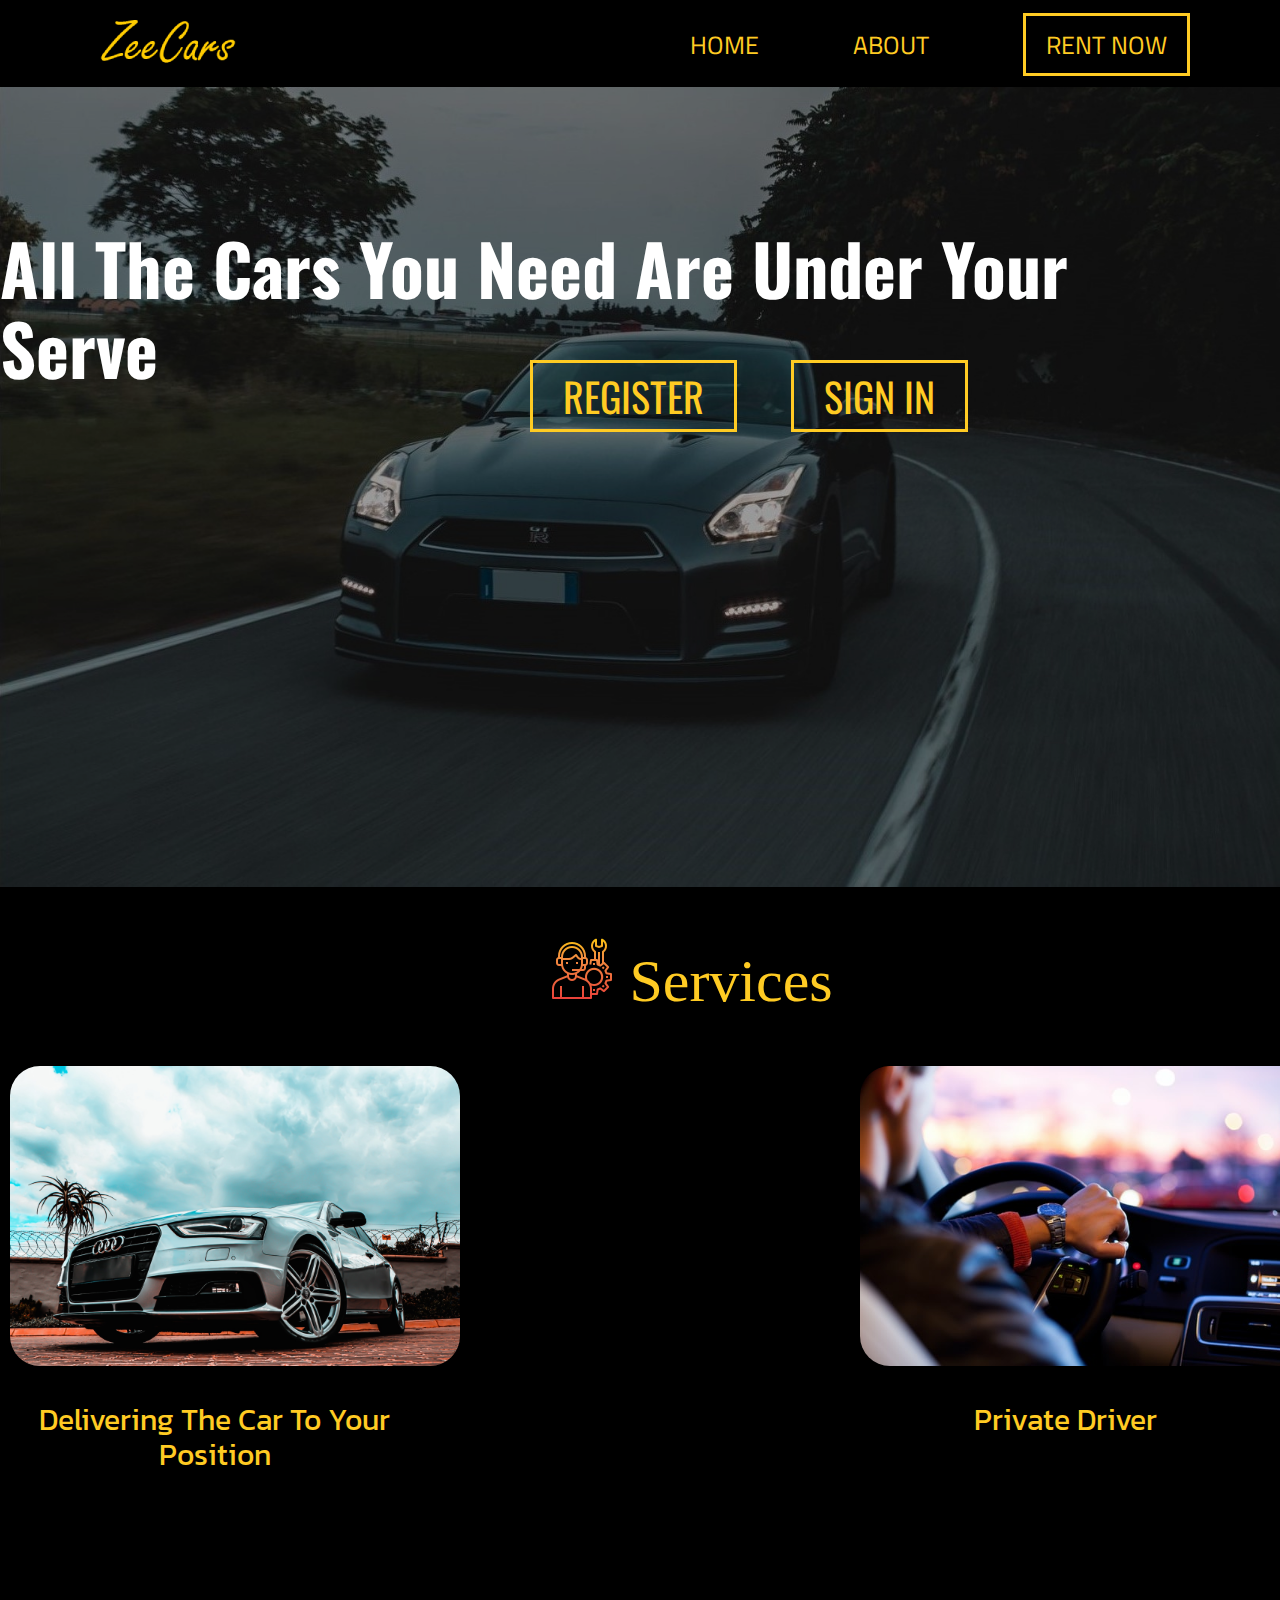
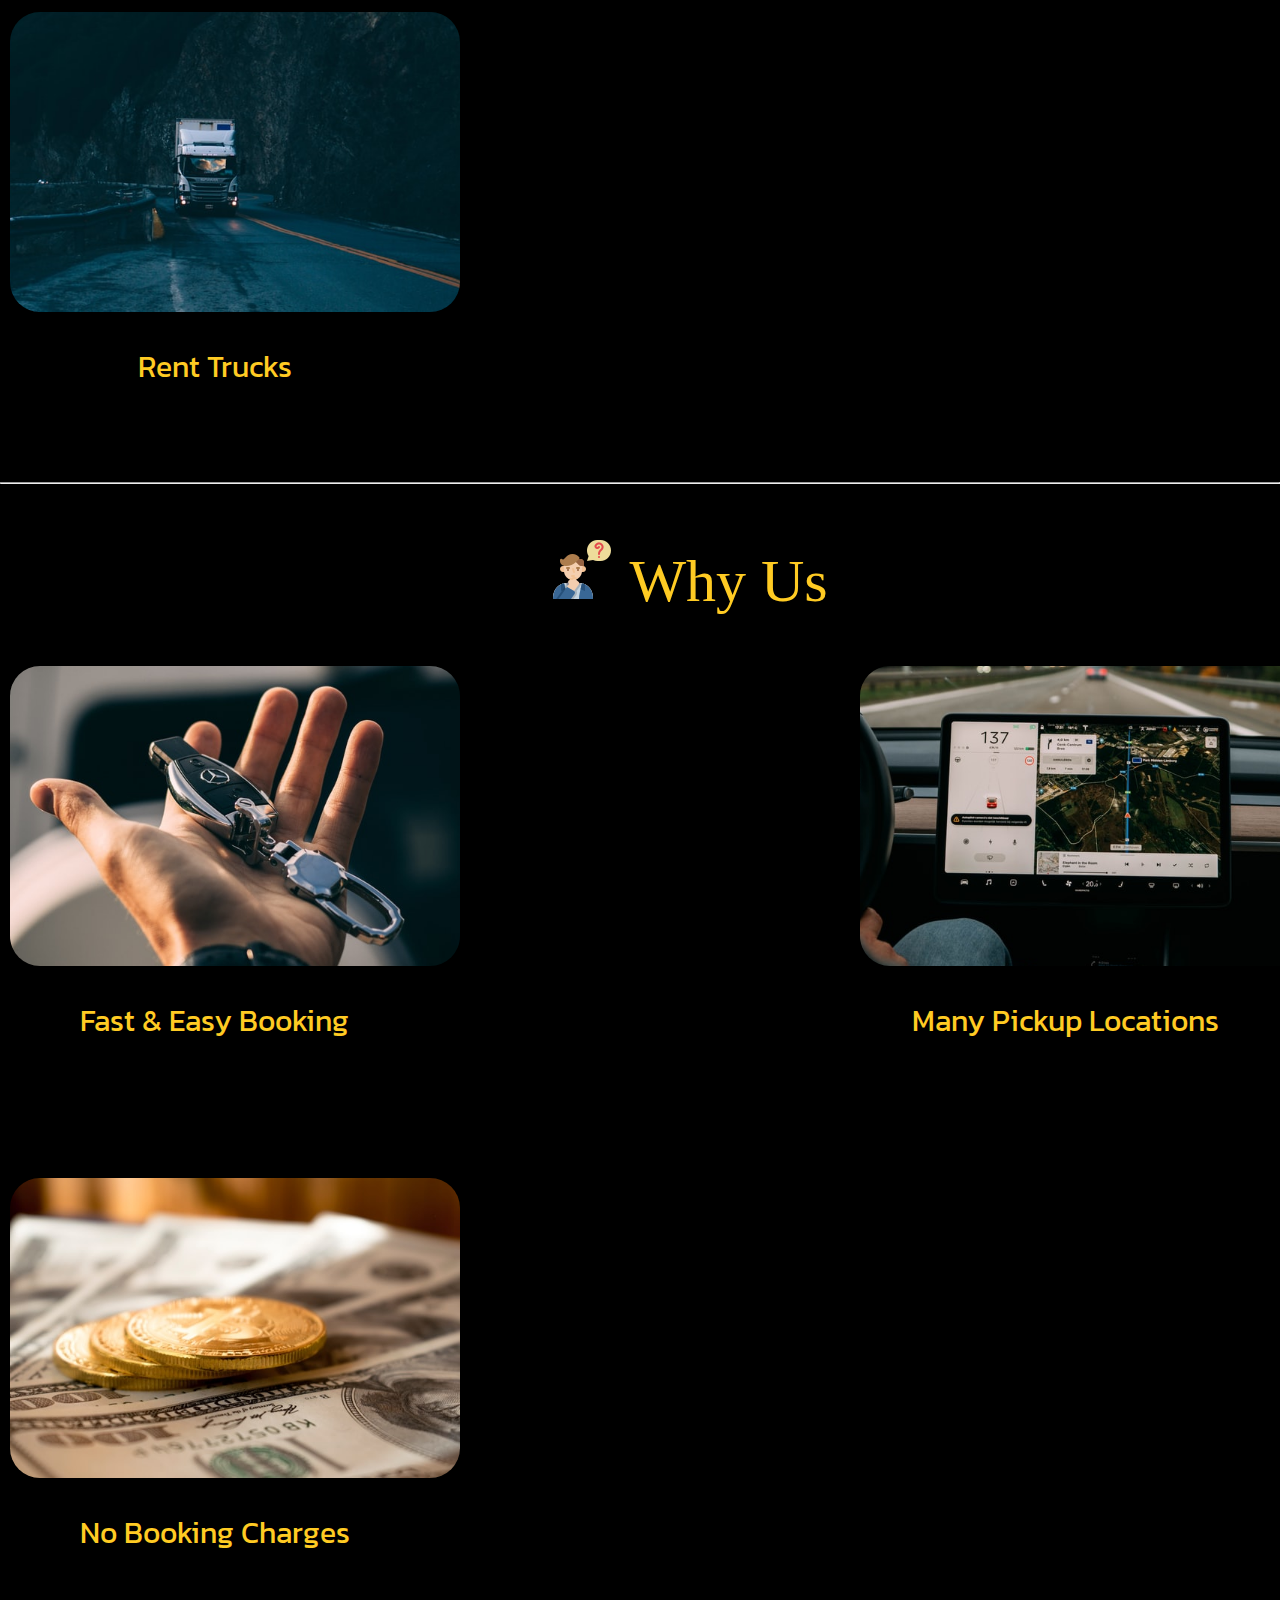
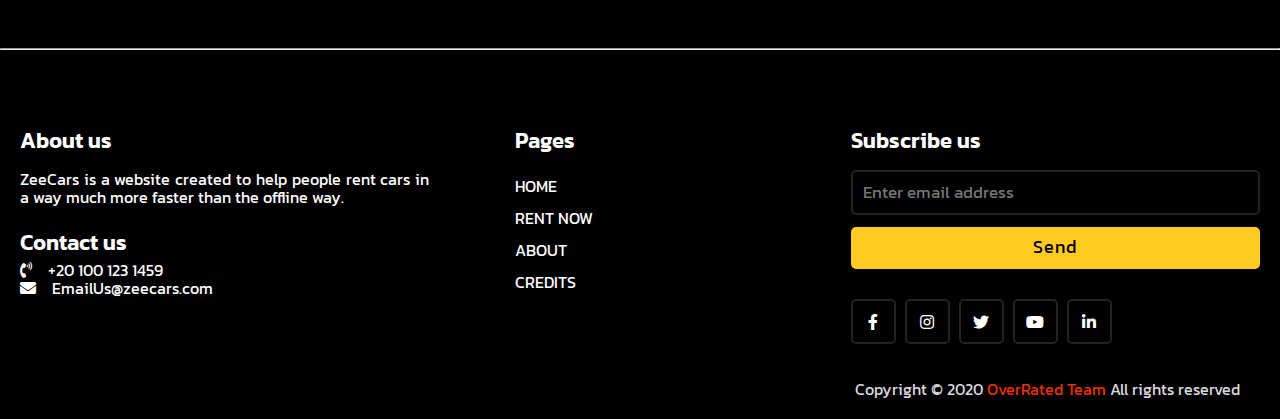
<file: index.html>
<!DOCTYPE html>
<html lang="en">

<head>
    <meta charset="UTF-8">
    <meta http-equiv="X-UA-Compatible" content="IE=edge">
    <meta name="viewport" content="width=device-width, initial-scale=1.0">
    <title>ZeeCars</title>
    <!-- CSS File -->
    <link rel="stylesheet" href="css/indexCSS.css">
    <!-- Normalize file  -->
    <link rel="stylesheet" href="css/normalize.css">
    <!-- fontAwesome library -->
    <link rel="stylesheet" href="css/all.min.css">
    <!-- GOOGLE FONTS -->
    <link rel="preconnect" href="https://fonts.googleapis.com">
    <link rel="preconnect" href="https://fonts.gstatic.com" crossorigin>
    <link href="https://fonts.googleapis.com/css2?family=Cairo:wght@300&display=swap" rel="stylesheet">
    <link href="https://fonts.googleapis.com/css2?family=Merienda:wght@700&display=swap" rel="stylesheet">
    <link href="https://fonts.googleapis.com/css2?family=Merienda:wght@700&family=Oswald:wght@500&display=swap" rel="stylesheet">
    <link href="https://fonts.googleapis.com/css2?family=Kanit:wght@300&display=swap" rel="stylesheet">
    <link href="https://fonts.googleapis.com/css2?family=Poppins:wght@200;300;400;500;600;700&display=swap" rel="stylesheet">
</head>

<body>
  <!-- Start of header -->
    <div class="header">
        <a href="index.html"><img src="images/logo.png" alt="Zee Cars"></a>
        <ul class="nav">
            <li><a href="index.html">HOME</a></li>
            <li><a href="about.html">ABOUT</a></li>
            <li><a href="rent.html" id="rent-now">RENT NOW</a></li>
        </ul>
    </div>
    <!-- End of Header -->
    <!-- start of body -->
    <div class="first-section">
        <img src="images/cropped.jpg" alt="">
        <h1 class="heading-text" id="Main-text">All The Cars You Need Are Under Your Serve</h1>
        <div class="sign-in-buttons">
          <input type="button" value="REGISTER" id="sign-in" onclick="window.location.href='register.html';">
          <input type="button" value="SIGN IN" id="sign-in" onclick="window.location.href='signin.html'">
        </div>
    </div>
    <div class="Services">
        <img src="images/services.png" alt="services image">
        <p>Services</p>
    </div>
    <div class="flex">
        <div>
          <img src="images/service1.png" alt="service1">
          <p>Delivering The Car To Your Position</p>
        </div>
        <div>
          <img src="images/service2.png" alt="service2">
          <p>Private Driver</p>
        </div>
        <div>
          <img src="images/service3.png" alt="service1">
          <p>Rent Trucks</p>
        </div>
    </div>
    <hr>
    <div class="Why-Us">
        <img src="images/why-us.png" alt="why us image">
        <p>Why Us</p>
    </div>
    <div class="flex">
      <div>
        <img src="images/why-us1.png" alt="service1">
        <p>Fast & Easy Booking</p>
      </div>
      <div>
        <img src="images/why-us2.png" alt="service2">
        <p>Many Pickup Locations</p>
      </div>
      <div>
        <img src="images/why-us3.png" alt="service1">
        <p>No Booking Charges</p>
      </div>

    </div>
    <hr>
    <footer>
         <div class="content">
           <div class="left box">
             <div class="upper">
               <div class="topic">About us</div>
               <p>ZeeCars is a website created to help people rent cars in a way much more faster than the offline way.</p>
             </div>
             <div class="lower">
               <div class="topic">Contact us</div>
               <div class="phone">
                 <a href="#"><i class="fas fa-phone-volume"></i>+20 100 123 1459</a>
               </div>
               <div class="email">
                 <a href="#"><i class="fas fa-envelope"></i>EmailUs@zeecars.com</a>
               </div>
             </div>
           </div>
           <div class="middle box">
             <div class="topic">Pages</div>
             <div><a href="index.html">HOME</a></div>
             <div><a href="rent.html">RENT NOW</a></div>
             <div><a href="about.html">ABOUT</a></div>
             <div><a href="credits.html">CREDITS</a></div>
           </div>
           <div class="right box">
             <div class="topic">Subscribe us</div>
             <form action="#">
               <input type="text" placeholder="Enter email address">
               <input type="submit" name="" value="Send">
               <div class="media-icons">
                 <a href="#"><i class="fab fa-facebook-f"></i></a>
                 <a href="#"><i class="fab fa-instagram"></i></a>
                 <a href="#"><i class="fab fa-twitter"></i></a>
                 <a href="#"><i class="fab fa-youtube"></i></a>
                 <a href="#"><i class="fab fa-linkedin-in"></i></a>
               </div>
             </form>
           </div>
         </div>
         <div class="bottom">
           <p>Copyright © 2020 <a href="#">OverRated Team</a> All rights reserved</p>
         </div>
    </footer>
    <script src="js/index.js"></script>
</body>

</html>
</file>
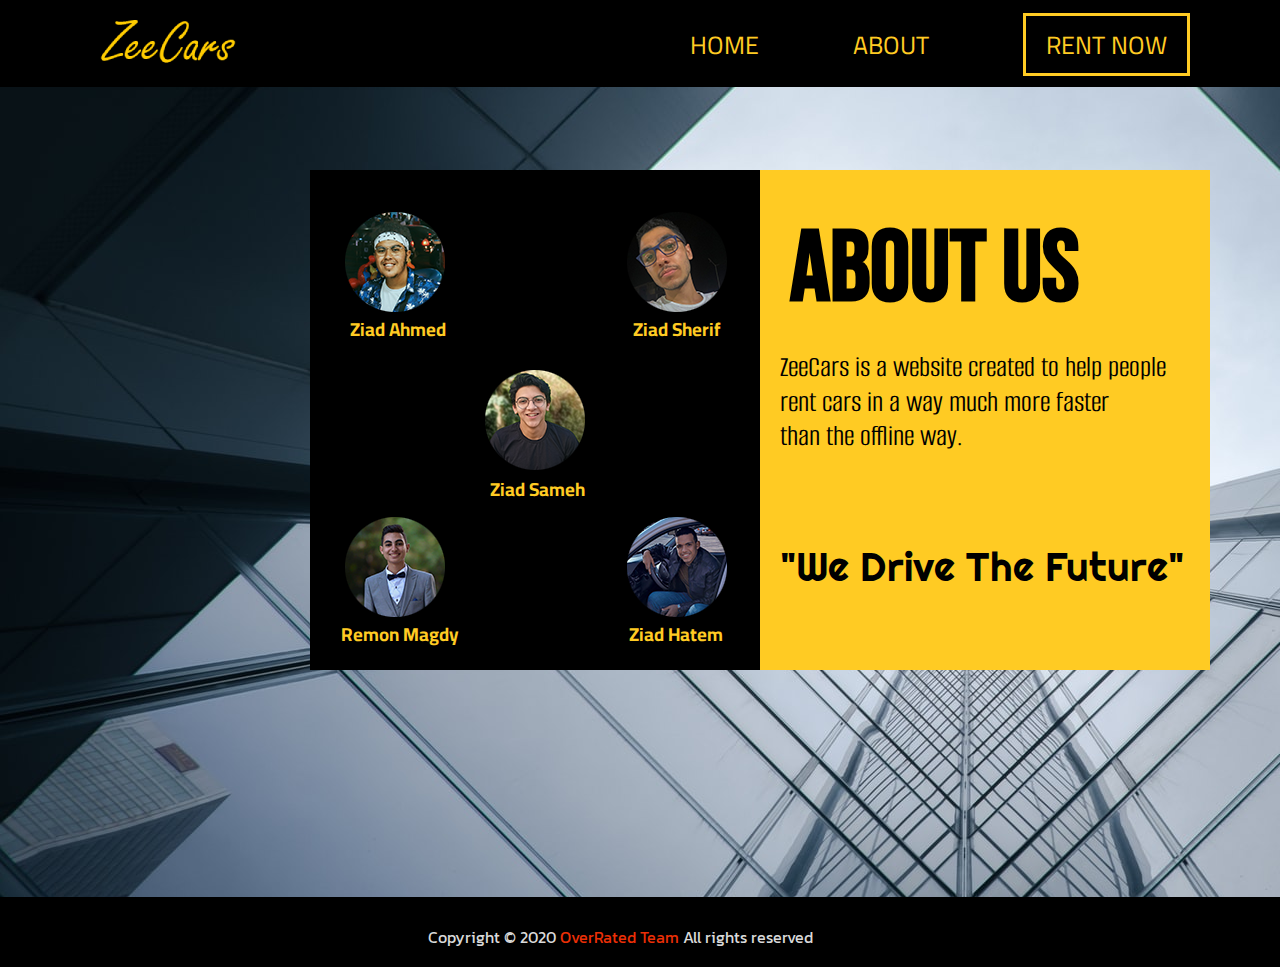
<file: about.html>
<!DOCTYPE html>
<html lang="en">

<head>
    <meta charset="UTF-8">
    <meta http-equiv="X-UA-Compatible" content="IE=edge">
    <meta name="viewport" content="width=device-width, initial-scale=1.0">
    <title>ZeeCars</title>
    <!-- CSS File -->
    <link rel="stylesheet" href="css/about.css">
    <!-- Normalize file  -->
    <link rel="stylesheet" href="css/normalize.css">
    <!-- fontAwesome library -->
    <link rel="stylesheet" href="css/all.min.css">
    <!-- GOOGLE FONTS -->
    <link rel="preconnect" href="https://fonts.googleapis.com">
    <link rel="preconnect" href="https://fonts.gstatic.com" crossorigin>
    <link href="https://fonts.googleapis.com/css2?family=Cairo:wght@300&display=swap" rel="stylesheet">
    <link href="https://fonts.googleapis.com/css2?family=Merienda:wght@700&display=swap" rel="stylesheet">
    <link href="https://fonts.googleapis.com/css2?family=Merienda:wght@700&family=Oswald:wght@500&display=swap" rel="stylesheet">
    <link href="https://fonts.googleapis.com/css2?family=Kanit:wght@300&display=swap" rel="stylesheet">
    <link href="https://fonts.googleapis.com/css2?family=Poppins:wght@200;300;400;500;600;700&display=swap" rel="stylesheet">
    <link href="https://fonts.googleapis.com/css2?family=Bebas+Neue&display=swap" rel="stylesheet">
    <link href="https://fonts.googleapis.com/css2?family=Alumni+Sans:ital,wght@1,500&display=swap" rel="stylesheet">
    <link href="https://fonts.googleapis.com/css2?family=Righteous&display=swap" rel="stylesheet">
</head>
<body>
  <!-- Start of header -->
    <div class="header">
        <a href="index.html"><img src="images/logo.png" alt="Zee Cars"></a>
        <ul class="nav">
            <li><a href="index.html">HOME</a></li>
            <li><a href="about.html">ABOUT</a></li>
            <li><a href="rent.html" id="rent-now">RENT NOW</a></li>
        </ul>
    </div>
    <div class="main-section">
      <img src="images/aboutbg.png" alt="bg" id="about-bg">
      <div class="body">
        <div class="left">
          <h3 id="Ziad-Ahmed">Ziad Ahmed</h3>
          <h3 id="Ziad-Sherif">Ziad Sherif</h3>
          <h3 id="Ziad-Sameh">Ziad Sameh</h3>
          <h3 id="Remon-Magdy">Remon Magdy</h3>
          <h3 id="Ziad-Hatem">Ziad Hatem</h3>
        </div>
        <div class="rst">
          <h2>About Us</h2>
          <p id="description">ZeeCars is a website created to help people
rent cars in a way much more faster
than the offline way.</p>
          <p id="quote">"We Drive The Future"</p>
        </div>
      </div>
    </div>
    <!-- End of Header -->
    <footer>
         <div class="bottom">
           <p>Copyright © 2020 <a href="#">OverRated Team</a> All rights reserved</p>
         </div>
    </footer>
  </body>

  </html>
</file>
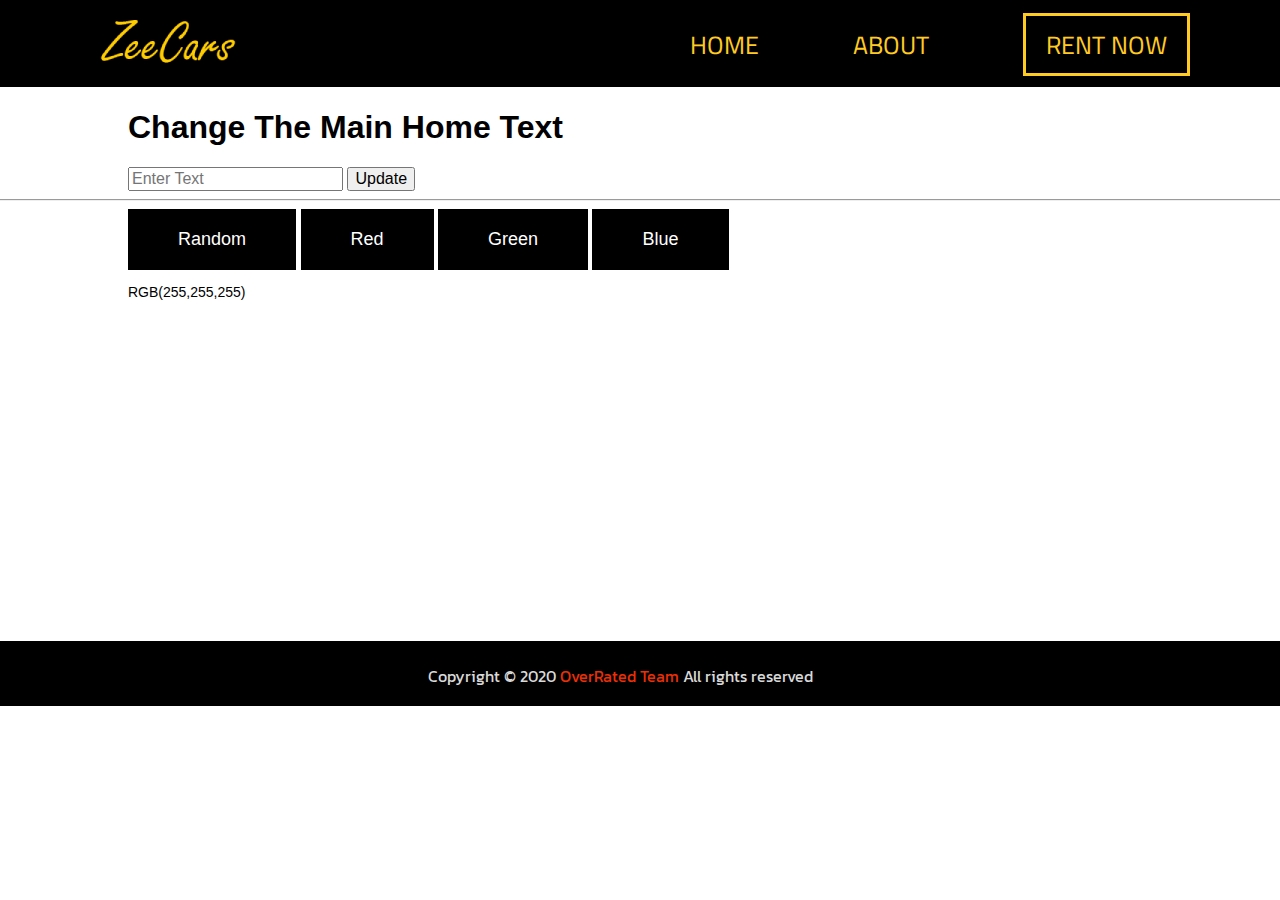
<file: admin.html>
<!DOCTYPE html>
<html lang="en">
<head>
    <meta charset="UTF-8">
    <meta http-equiv="X-UA-Compatible" content="IE=edge">
    <meta name="viewport" content="width=device-width, initial-scale=1.0">
    <title>Admin</title>
    <!-- CSS File -->
    <link rel="stylesheet" href="css/admin.css">
    <!-- Normalize file  -->
    <link rel="stylesheet" href="css/normalize.css">
    <!-- fontAwesome library -->
    <link rel="stylesheet" href="css/all.min.css">
    <!-- GOOGLE FONTS -->
    <link rel="preconnect" href="https://fonts.googleapis.com">
    <link rel="preconnect" href="https://fonts.gstatic.com" crossorigin>
    <link href="https://fonts.googleapis.com/css2?family=Cairo:wght@300&display=swap" rel="stylesheet">
    <link href="https://fonts.googleapis.com/css2?family=Merienda:wght@700&display=swap" rel="stylesheet">
    <link href="https://fonts.googleapis.com/css2?family=Merienda:wght@700&family=Oswald:wght@500&display=swap" rel="stylesheet">
    <link href="https://fonts.googleapis.com/css2?family=Kanit:wght@300&display=swap" rel="stylesheet">
    <link href="https://fonts.googleapis.com/css2?family=Poppins:wght@200;300;400;500;600;700&display=swap" rel="stylesheet">
</head>
<body>
    <!-- header  -->
    <div class="header">
        <a href="index.html"><img src="images/logo.png" alt="Zee Cars"></a>
        <ul class="nav">
            <li><a href="index.html">HOME</a></li>
            <li><a href="about.html">ABOUT</a></li>
            <li><a href="rent.html" id="rent-now">RENT NOW</a></li>
        </ul>
    </div>
    <!-- End of Header -->

<!-- body -->
    <div class="mainbody">
        <div>
            <h1>Change The Main Home Text</h1>
            <input  id="headlineinput" type="text" name="headlineinput" placeholder="Enter Text">
            <button id="update-button">Update</button>
        </div>
        <hr id="line">
        <div class="changing">
            <button id="change" class="change-btn"> Random </button>
            <button id="change2" class="change-btn"> Red </button>
            <button id="change3" class="change-btn"> Green </button>
            <button id="change4" class="change-btn"> Blue </button>
            </div>
            <p id="color" class="color-text">RGB(255,255,255) </p>
    </div>
  


<!-- footer -->
<footer>
    <div class="bottom">
      <p>Copyright © 2020 <a href="#">OverRated Team</a> All rights reserved</p>
    </div>
</footer>
<!--  end of footer-->
<script src="js/admin.js"></script>
</body>
</html>
</file>
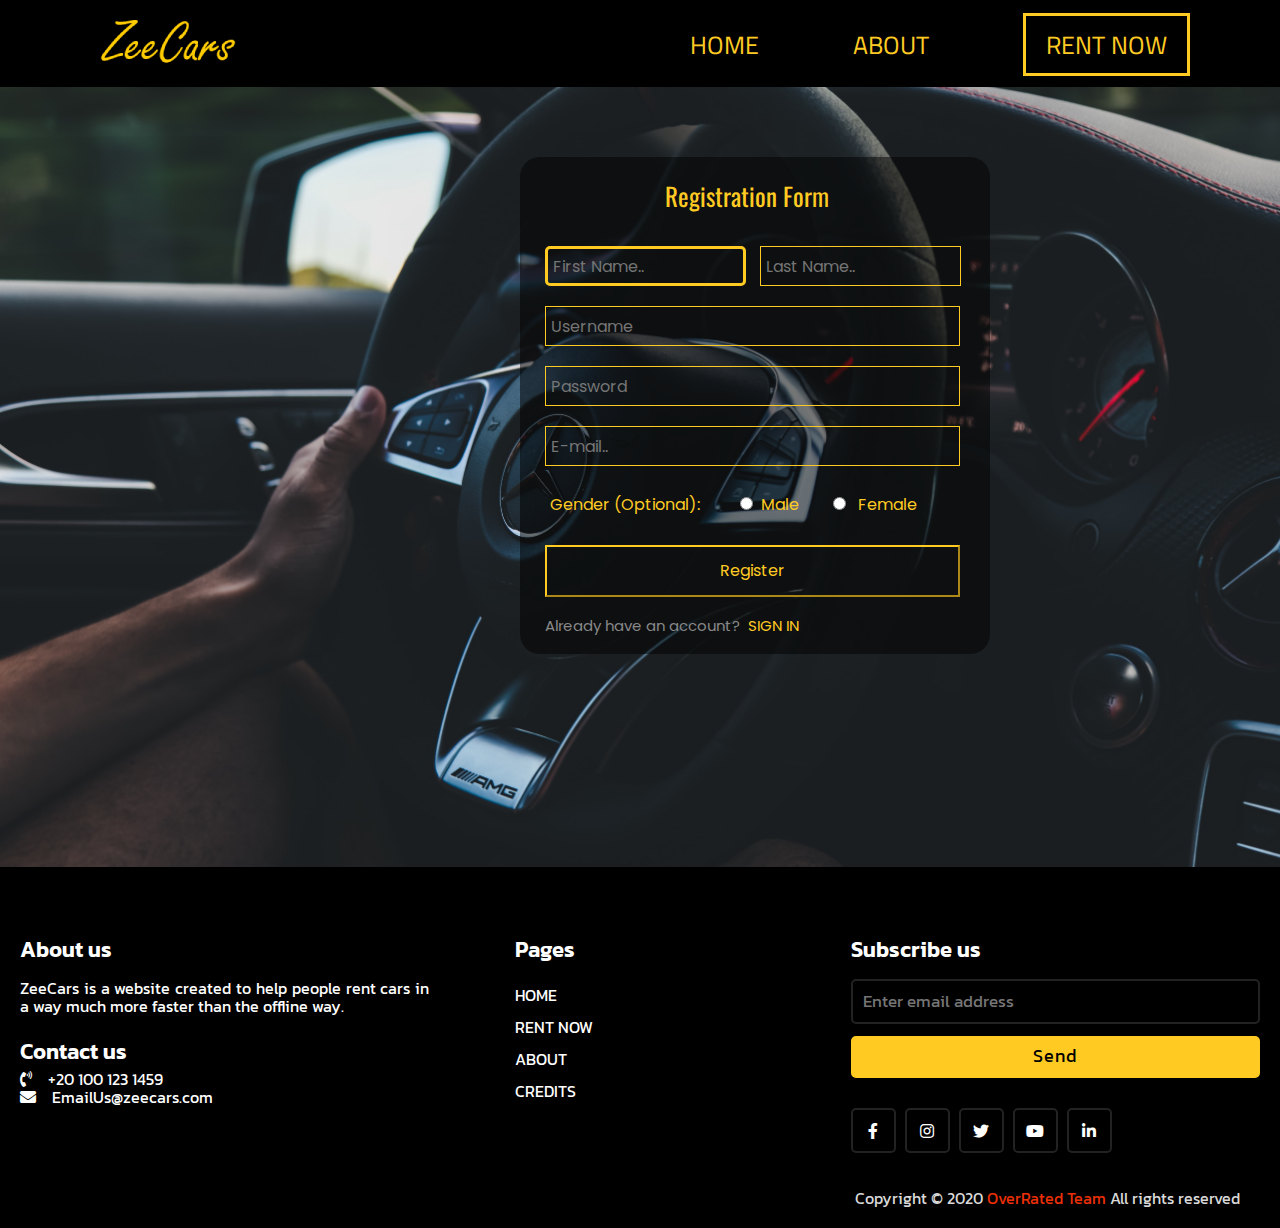
<file: register.html>
<!DOCTYPE html>
<html lang="en">
<head>
    <meta charset="UTF-8">
    <meta http-equiv="X-UA-Compatible" content="IE=edge">
    <meta name="viewport" content="width=device-width, initial-scale=1.0">
    <title>Register</title>
     <!-- CSS File -->
     <link rel="stylesheet" href="css/register.css">
     <!-- Normalize file  -->
     <link rel="stylesheet" href="css/normalize.css">
     <!-- fontAwesome library -->
     <link rel="stylesheet" href="css/all.min.css">
     <!-- GOOGLE FONTS -->
     <link rel="preconnect" href="https://fonts.googleapis.com">
     <link rel="preconnect" href="https://fonts.gstatic.com" crossorigin>
     <link href="https://fonts.googleapis.com/css2?family=Cairo:wght@300&display=swap" rel="stylesheet">
     <link href="https://fonts.googleapis.com/css2?family=Merienda:wght@700&display=swap" rel="stylesheet">
     <link href="https://fonts.googleapis.com/css2?family=Merienda:wght@700&family=Oswald:wght@500&display=swap" rel="stylesheet">
     <link href="https://fonts.googleapis.com/css2?family=Kanit:wght@300&display=swap" rel="stylesheet">
     <link href="https://fonts.googleapis.com/css2?family=Poppins:wght@200;300;400;500;600;700&display=swap" rel="stylesheet">
     <link href="https://fonts.googleapis.com/css2?family=Oswald:wght@500&display=swap" rel="stylesheet">
     <link href="https://fonts.googleapis.com/css2?family=Exo&display=swap" rel="stylesheet">
</head>
<body>
<!-- Start of header -->
  <div class="header">
      <a href="index.html"><img src="images/logo.png" alt="Zee Cars"></a>
      <ul class="nav">
          <li><a href="index.html">HOME</a></li>
          <li><a href="about.html">ABOUT</a></li>
          <li><a href="rent.html" id="rent-now">RENT NOW</a></li>
      </ul>
  </div>
  <!-- End of Header -->
<!-- body -->
<div class ="body">
    <div class="register">
        <p id="Form_text"> Registration Form</p>
        <form action="" id="form">
            <input type="text" id="fname" name="fname" placeholder="First Name.." class = "form" autofocus required>

            <input type="text" id="lname" name="lname" placeholder="Last Name.."class = "form"  required><br>
            <input type="text" id="username" name="username" placeholder="Username" class = "form">

            <input type="password" id="password" name="password" placeholder="Password"class = "form"  required><br>

            <input type="email" id="email" name="email" placeholder="E-mail.."class = "form"  required > <br>


            <div id="Gender">
                <p id="gender-text">Gender (Optional):         </p>
                <input type="radio" id="Male" name="Gender" value="Male">
                 <label for="Male" id="male-space">Male</label>
                 <input type="radio" id="Female" name="Gender" value="Female">
                 <label for="Female" id="female-space">Female</label><br>
            </div>

        </form>
        <button type="submit" id="Register-button" >Register</button>
        <p id="question">Already have an account?<a id="sign-in-link" href="signin.html">  SIGN IN</a></p>
        <!-- onclick="window.open('index.html')" -->
    </div>


</div>

    <!-- Footer -->
    <footer>
        <div class="content">
          <div class="left box">
            <div class="upper">
              <div class="topic">About us</div>
              <p>ZeeCars is a website created to help people rent cars in a way much more faster than the offline way.</p>
            </div>
            <div class="lower">
              <div class="topic">Contact us</div>
              <div class="phone">
                <a href="#"><i class="fas fa-phone-volume"></i>+20 100 123 1459</a>
              </div>
              <div class="email">
                <a href="#"><i class="fas fa-envelope"></i>EmailUs@zeecars.com</a>
              </div>
            </div>
          </div>
          <div class="middle box">
            <div class="topic">Pages</div>
            <div><a href="index.html">HOME</a></div>
            <div><a href="rent.html">RENT NOW</a></div>
            <div><a href="about.html">ABOUT</a></div>
            <div><a href="credits.html">CREDITS</a></div>
          </div>
          <div class="right box">
            <div class="topic">Subscribe us</div>
            <form action="#">
              <input type="text" placeholder="Enter email address">
              <input type="submit" name="" value="Send">
              <div class="media-icons">
                <a href="#"><i class="fab fa-facebook-f"></i></a>
                <a href="#"><i class="fab fa-instagram"></i></a>
                <a href="#"><i class="fab fa-twitter"></i></a>
                <a href="#"><i class="fab fa-youtube"></i></a>
                <a href="#"><i class="fab fa-linkedin-in"></i></a>
              </div>
            </form>
          </div>
        </div>
        <div class="bottom">
          <p>Copyright © 2020 <a href="#">OverRated Team</a> All rights reserved</p>
        </div>
   </footer>



    <!-- javascript -->

<script src="js/register.js"></script>


</body>
</html>
</file>
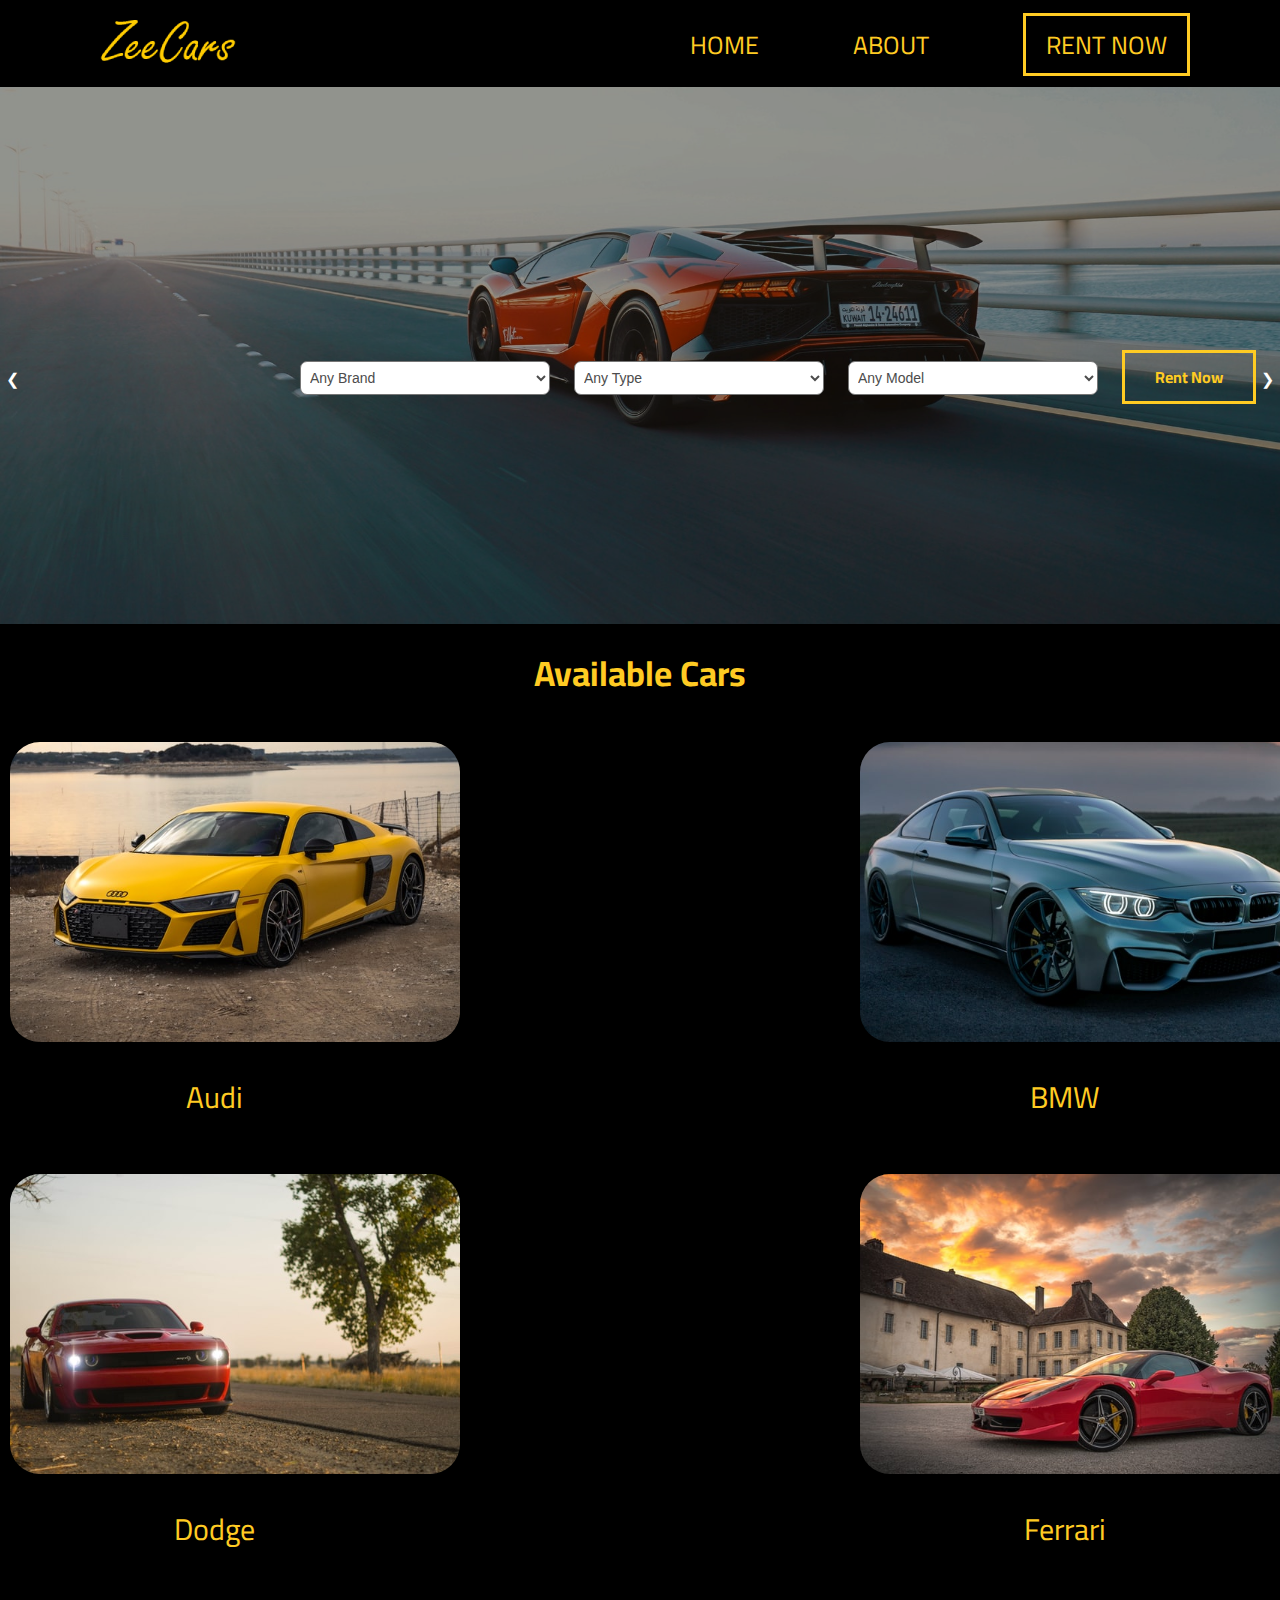
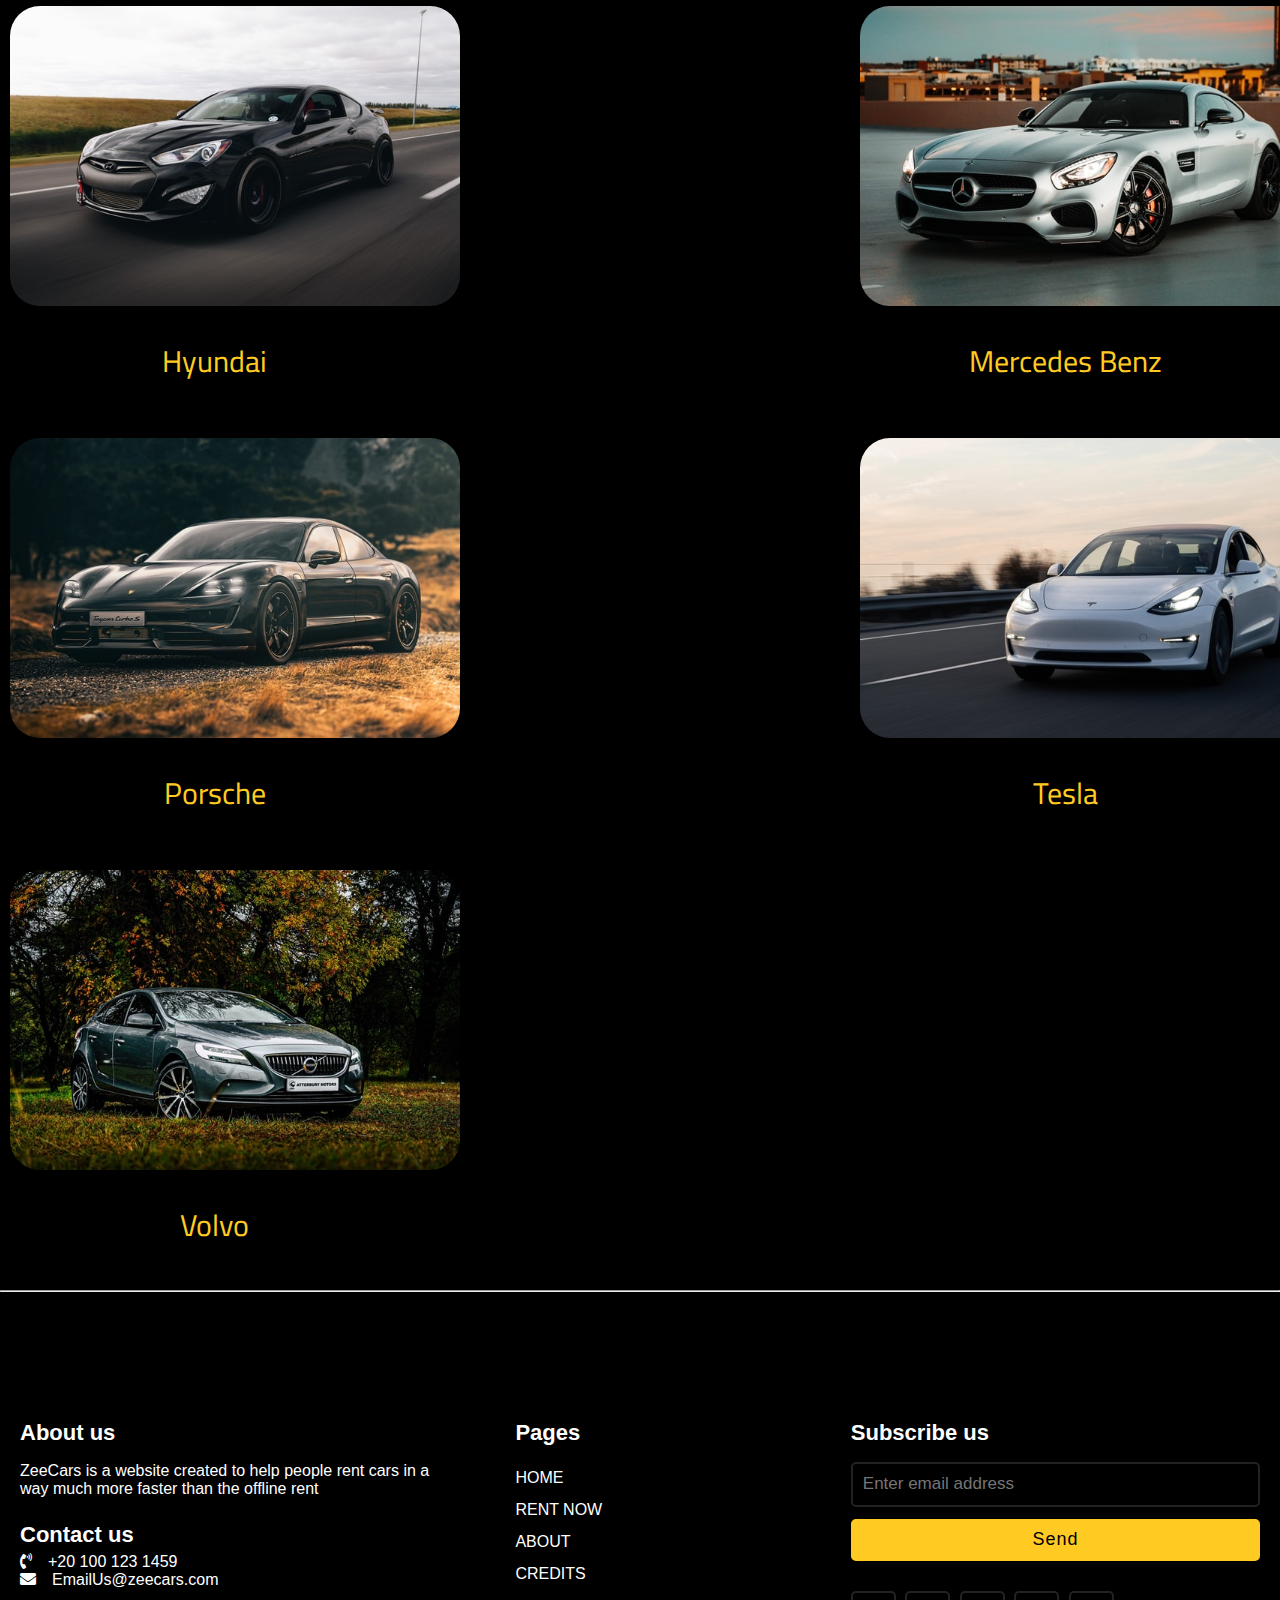
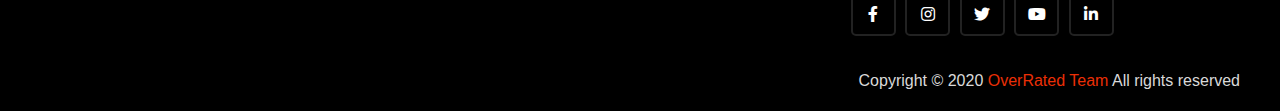
<file: rent.html>
<!DOCTYPE html>
<html lang="en">

<head>
    <meta charset="UTF-8">
    <meta http-equiv="X-UA-Compatible" content="IE=edge">
    <meta name="viewport" content="width=device-width, initial-scale=1.0">
    <title>Zee Cars</title>
    <!-- Main Css Page -->
    <link rel="stylesheet" href="css/rent.css">
    <!-- Normalize CSS -->
    <link rel="stylesheet" href="css/normalize.css">
    <!-- Fontawesome library -->
    <link rel="stylesheet" href="css/all.min.css">
    <!-- GOOGLE FONTS -->
    <link rel="preconnect" href="https://fonts.googleapis.com">
    <link rel="preconnect" href="https://fonts.gstatic.com" crossorigin>
    <link href="https://fonts.googleapis.com/css2?family=Cairo:wght@300&display=swap" rel="stylesheet">
</head>

<body>
  <!-- Start of header -->
    <div class="header">
        <a href="index.html"><img src="images/logo.png" alt="Zee Cars"></a>
        <ul class="nav">
            <li><a href="index.html">HOME</a></li>
            <li><a href="about.html">ABOUT</a></li>
            <li><a href="rent.html" id="rent-now">RENT NOW</a></li>
        </ul>
    </div>
    <!-- End of Header -->
    <div class="first-section">
       <div class="images">
         <img class="mySlides" src="images/slider1.png">
         <img class="mySlides" src="images/slider2.png">
         <img class="mySlides" src="images/slider3.png">
         <button class="display-left" id="previous-image" onclick="plusDivs(-1)">&#10094;</button>
         <button class="display-right" id="next-image" value="Ziad "onclick="plusDivs(+1)">&#10095;</button>
       </div>
    </div>
        <div class="rent-section">
            <select name="list" id="brand-list">
                <option selected>Any Brand</option>
                <option>Audi</option>
                <option>BMW</option>
                <option>Dodge</option>
                <option>Ferrari</option>
                <option>Hyundai</option>
                <option>Mercedes Benz</option>
                <option>Porsche</option>
                <option>Tesla</option>
                <option>Volvo</option>
            </select>
            <select name="list" id="type-list">
                <option selected>Any Type</option>
                <option>Coupe</option>
                <option>Sedan</option>
                <option>SUV</option>
            </select>
            <select name="list" id="model-list">
                <option selected>Any Model</option>
                <option>2015</option>
                <option>2016</option>
                <option>2017</option>
                <option>2018</option>
                <option>2019</option>
                <option>2020</option>
                <option>2021</option>
            </select>
            <input type="button" value="Rent Now" id="rent-box"
                onclick="window.alert('You Have Rented The Car Successfully!')">
        </div>
    </div>
    <div class="second-section">
      <h2>Available Cars</h2>
      <div class="flex">
        <div>
          <img src="images/Audi.png">
          <p>Audi</p>
        </div>
        <div>
          <img src="images/BMW.png">
          <p>BMW</p>
        </div>
        <div>
          <img src="images/Dodge.png">
          <p>Dodge</p>
        </div>
        <div>
          <img src="images/Ferrari.png">
          <p>Ferrari</p>
        </div>
        <div>
          <img src="images/Hyundai.png">
          <p>Hyundai</p>
        </div>
        <div>
          <img src="images/Mercedes Benz.png">
          <p>Mercedes Benz</p>
        </div>
        <div>
          <img src="images/Porsche.png">
          <p>Porsche</p>
        </div>
        <div>
          <img src="images/Tesla.png">
          <p>Tesla</p>
        </div>
        <div>
          <img src="images/Volvo.png">
          <p>Volvo</p>
        </div>
    </div>
    <hr>
    <footer>
         <div class="content">
           <div class="left box">
             <div class="upper">
               <div class="topic">About us</div>
               <p>ZeeCars is a website created to help people rent cars in a way much more faster than the offline rent</p>
             </div>
             <div class="lower">
               <div class="topic">Contact us</div>
               <div class="phone">
                 <a href="#"><i class="fas fa-phone-volume"></i>+20 100 123 1459</a>
               </div>
               <div class="email">
                 <a href="#"><i class="fas fa-envelope"></i>EmailUs@zeecars.com</a>
               </div>
             </div>
           </div>
           <div class="middle box">
             <div class="topic">Pages</div>
             <div><a href="index.html">HOME</a></div>
             <div><a href="rent.html">RENT NOW</a></div>
             <div><a href="about.html">ABOUT</a></div>
             <div><a href="credits.html">CREDITS</a></div>
           </div>
           <div class="right box">
             <div class="topic">Subscribe us</div>
             <form action="#">
               <input type="text" placeholder="Enter email address">
               <input type="submit" name="" value="Send">
               <div class="media-icons">
                 <a href="#"><i class="fab fa-facebook-f"></i></a>
                 <a href="#"><i class="fab fa-instagram"></i></a>
                 <a href="#"><i class="fab fa-twitter"></i></a>
                 <a href="#"><i class="fab fa-youtube"></i></a>
                 <a href="#"><i class="fab fa-linkedin-in"></i></a>
               </div>
             </form>
           </div>
         </div>
         <div class="bottom">
           <p>Copyright © 2020 <a href="#">OverRated Team</a> All rights reserved</p>
         </div>
    </footer>
    <script>
      var slideIndex = 1;
      showDivs(slideIndex);

      function plusDivs(n) {
        showDivs(slideIndex += n);
      }

      function showDivs(n) {
        var i;
        var x = document.getElementsByClassName("mySlides");
        if (n > x.length) {slideIndex = 1}
        if (n < 1) {slideIndex = x.length} ;
        for (i = 0; i < x.length; i++) {
          x[i].style.display = "none";
        }
        x[slideIndex-1].style.display = "block";
      }
    </script>
</body>

</html>
</file>
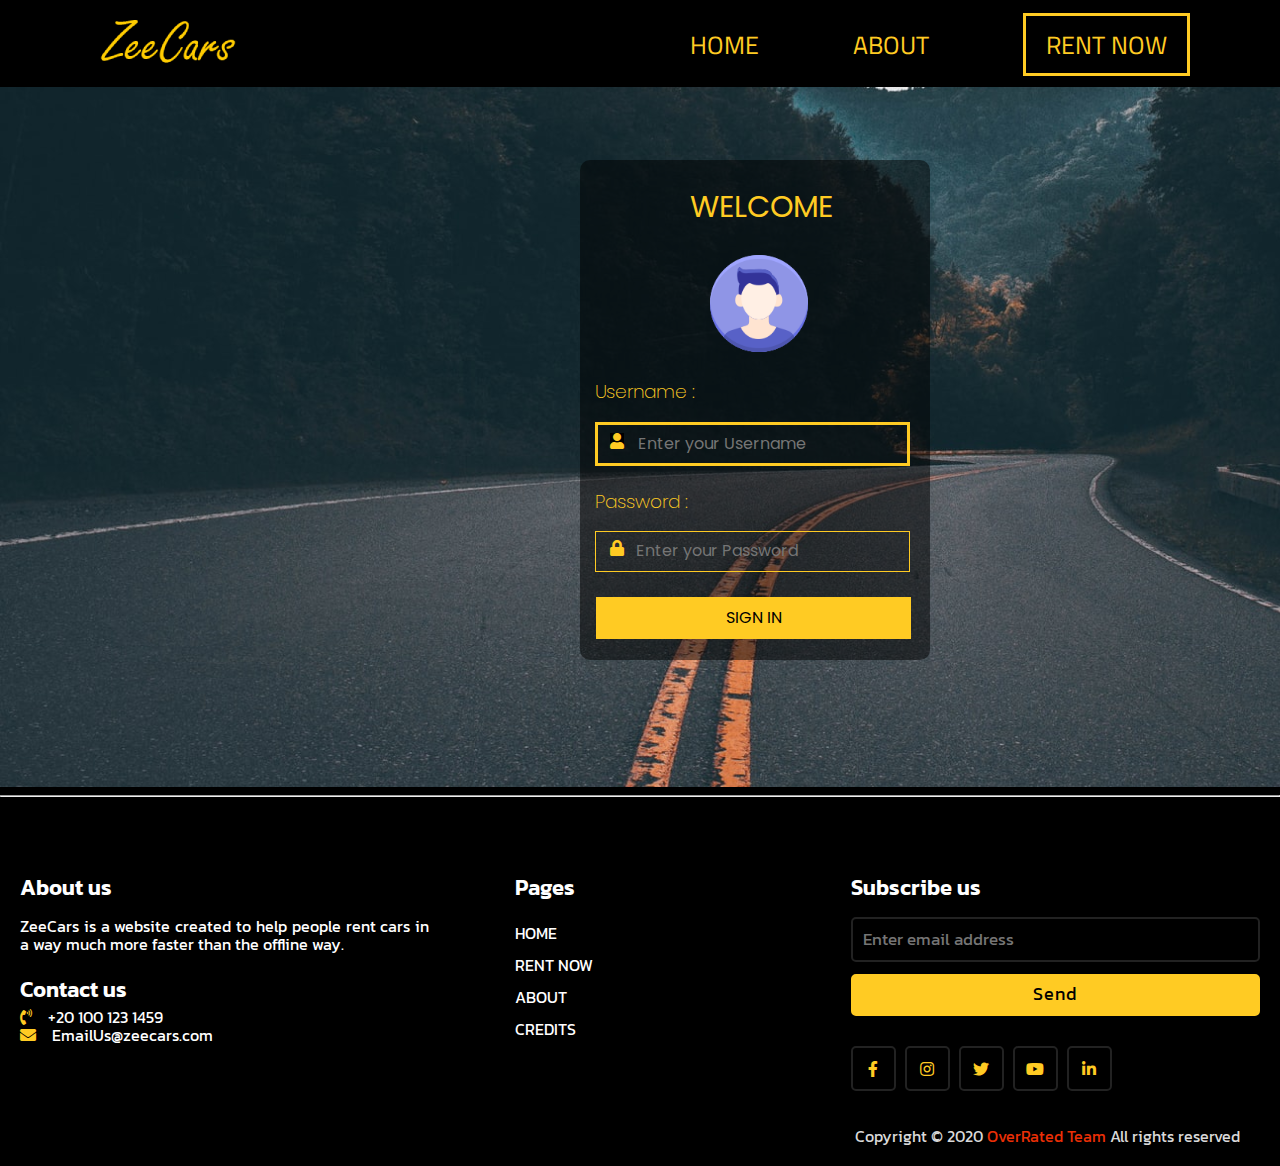
<file: signin.html>
<!DOCTYPE html>
<html lang="en">
<head>
    <meta charset="UTF-8">
    <meta http-equiv="X-UA-Compatible" content="IE=edge">
    <meta name="viewport" content="width=device-width, initial-scale=1.0">
    <title>ZeeCars</title>
    <!-- CSS File -->
    <link rel="stylesheet" href="css/signin.css">
    <!-- Normalize file  -->
    <link rel="stylesheet" href="css/normalize.css">
    <!-- fontAwesome library -->
    <link rel="stylesheet" href="css/all.min.css">
    <!-- GOOGLE FONTS -->
    <link rel="preconnect" href="https://fonts.googleapis.com">
    <link rel="preconnect" href="https://fonts.gstatic.com" crossorigin>
    <link href="https://fonts.googleapis.com/css2?family=Cairo:wght@300&display=swap" rel="stylesheet">
    <link href="https://fonts.googleapis.com/css2?family=Merienda:wght@700&display=swap" rel="stylesheet">
    <link href="https://fonts.googleapis.com/css2?family=Merienda:wght@700&family=Oswald:wght@500&display=swap" rel="stylesheet">
    <link href="https://fonts.googleapis.com/css2?family=Kanit:wght@300&display=swap" rel="stylesheet">
    <link href="https://fonts.googleapis.com/css2?family=Poppins:wght@200;300;400;500;600;700&display=swap" rel="stylesheet">
    <link href="https://fonts.googleapis.com/css2?family=Heebo:wght@500&display=swap" rel="stylesheet">
</head>
<body>
  <!-- Start of header -->
    <div class="header">
        <a href="index.html"><img src="images/logo.png" alt="Zee Cars"></a>
        <ul class="nav">
            <li><a href="index.html">HOME</a></li>
            <li><a href="about.html">ABOUT</a></li>
            <li><a href="rent.html" id="rent-now">RENT NOW</a></li>
        </ul>
    </div>
    <!-- End of Header -->
    <!-- body  -->
<div class="mainbg">
        <div class = "login-form">
            <p id="login-text">WELCOME</p>
            <img src="images/profile-image.png" alt="" id="profile-img">
            <form class="transperant-form" action="">
            <h3 class="name">Username : </h3>
              <i class="fas fa-user" id="user-icon"></i>
              <input type="text" name="name" id="username" placeholder="Enter your Username" autofocus required>
            <h3 class="pass">Password : </h3>
            <i class="fas fa-lock" id="pass-icon"></i>
            <input type="password" id="password" placeholder="Enter your Password" minlength="8" maxlength="20"> <br>
            </form>
            <button type="submit" id="submit-button" class="submit"> SIGN IN </button>
        </div>
</div>
<!-- end of body -->
<hr>
<footer>
     <div class="content">
       <div class="left box">
         <div class="upper">
           <div class="topic">About us</div>
           <p>ZeeCars is a website created to help people rent cars in a way much more faster than the offline way.</p>
         </div>
         <div class="lower">
           <div class="topic">Contact us</div>
           <div class="phone">
             <a href="#"><i class="fas fa-phone-volume"></i>+20 100 123 1459</a>
           </div>
           <div class="email">
             <a href="#"><i class="fas fa-envelope"></i>EmailUs@zeecars.com</a>
           </div>
         </div>
       </div>
       <div class="middle box">
         <div class="topic">Pages</div>
         <div><a href="index.html">HOME</a></div>
         <div><a href="rent.html">RENT NOW</a></div>
         <div><a href="about.html">ABOUT</a></div>
         <div><a href="credits.html">CREDITS</a></div>
       </div>
       <div class="right box">
         <div class="topic">Subscribe us</div>
         <form action="#">
           <input type="text" placeholder="Enter email address">
           <input type="submit" name="" value="Send">
           <div class="media-icons">
             <a href="#"><i class="fab fa-facebook-f"></i></a>
             <a href="#"><i class="fab fa-instagram"></i></a>
             <a href="#"><i class="fab fa-twitter"></i></a>
             <a href="#"><i class="fab fa-youtube"></i></a>
             <a href="#"><i class="fab fa-linkedin-in"></i></a>
           </div>
         </form>
       </div>
     </div>
     <div class="bottom">
       <p>Copyright © 2020 <a href="#">OverRated Team</a> All rights reserved</p>
     </div>
</footer>
    <script src="js/signin.js"></script>
</body>
</html>
</file>
<file: css/indexCSS.css>
html {
    scroll-behavior: smooth;
  }
  /* Small */
  @media (min-width: 768px) {
    .container {
      width: 750px;
    }
  }
  /* Medium */
  @media (min-width: 992px) {
    .container {
      width: 970px;
    }
  }
  /* Large */
  @media (min-width: 1200px) {
    .container {
      width: 1170px;
    }
  }
  * {
    background-color: black;
    box-sizing: border-box;
  }
  html{
    overflow-x: hidden;
    overflow-y: auto;
  }
  .header {
      background-color: black;
      position: sticky;
      top:0;
      z-index: 10;
  }
  .header img {
      padding: 20px 0px 20px 100px;
  }
  .nav {
      float: right;
      padding-top: 15px;
  }
  .nav li {
      display: inline;
  }
  .nav li a{
      text-decoration: none;
      color: #ffcb23;
      list-style: none;
      font-family: 'Cairo', sans-serif;
      font-size: 25px;
      margin-right: 90px;
  }
  .nav li a:hover{
      color: white;
  }
  #rent-now {
      background-color: transparent;
      border: 3px solid #ffcb23;
      color : #ffcb23;
      text-align: center;
      padding: 5px 20px;
  }
  #rent-now:hover{
      color: black;
      background-color: #ffcb23;
  }
.first-section img{
    width: 100%;
    height: 800px;
    opacity: 0.65;
}
.heading-text{
    position: absolute;
    top: 180px;
    right: 180px;
    color: white;
    font-size: 70px;
    font-family: 'Oswald', sans-serif;
    background-color: transparent;
}
.sign-in-buttons {
  position: absolute;
  top: 360px;
  left: 480px;
  background-color: transparent;
  z-index: 1;
}
#sign-in {
  color: #ffcb23;
  background-color: transparent;
  border: 3px solid #ffcb23;
  font-family: 'Oswald', sans-serif;
  font-size: 40px;
  margin-left: 50px;
  padding: 10px 30px;
}
  #sign-in:hover {
    color: black;
    background-color: #ffcb23;
    cursor: pointer;
  }
.Services , .Why-Us{
    max-width: 100%;
    width: 100%;
   position: relative;
   left: 43%;
   padding-top: 15px;
   font-size: 60px;
   color : #ffcb23;
}
.Services img{
  display: inline;
  padding-top: 30px;
}
.Why-Us img{
  display: inline;
  padding-top: 30px;
}
.Services p {
  display: inline;
}
.Why-Us p {
  display: inline;
}
.flex{
    display: flex;
    flex-wrap: wrap;
    background-color: black;
    justify-content: space-between;
    max-width: 1519px;
    width: 100%;
}
.flex > div{
    background-color: black;
    width: 32%;
    margin: 10px;
    margin-top: 50px;
    text-align: center;
    font-size: 30px;
    -ms-flex-item-align: center;
    color: #ffcb23;
    padding-bottom: 50px;
}
.flex > div img{
  border-radius: 30px;
  max-width: 450px;
  max-height: 300px;
}
.flex > div img:hover{
  border-radius: 30px;
  max-width: 465px;
  max-height: 310px;
}
.flex > div p{
  font-family: 'Kanit', sans-serif;
}
hr {
    display: block;
    unicode-bidi: isolate;

    overflow: hidden;
    border-style: inset;
    border-width: 1px;
}
footer{
  padding-top: 50px;
  width: 100%;
  position: relative;
  bottom: 0;
  left: 0;
  background: black;
  font-family: 'Kanit', sans-serif;
}
footer a{
    text-decoration: none;
}
footer .content{
  max-width: 1350px;
  margin: auto;
  padding: 20px;
  display: flex;
  flex-wrap: wrap;
  justify-content: space-between;
}
footer .content p,a{
  color: #fff;
}
footer .content .box{
  width: 33%;
  transition: all 0.4s ease;
}
footer .content .topic{
  font-size: 22px;
  font-weight: 600;
  color: #fff;
  margin-bottom: 16px;

}
footer .content p{
  text-align: justify;
}
footer .content .lower .topic{
  margin: 24px 0 5px 0;
}
footer .content .lower i{
  padding-right: 16px;
}
footer .content .middle{
  padding-left: 80px;
}
footer .content .middle a{
  line-height: 32px;
}
footer .content .right input[type="text"]{
  height: 45px;
  width: 100%;
  outline: none;
  color: #d9d9d9;
  background: #000;
  border-radius: 5px;
  padding-left: 10px;
  font-size: 17px;
  border: 2px solid #222222;
}
footer .content .right input[type="submit"]{
  height: 42px;
  width: 100%;
  font-size: 18px;
  color: black;
  background: #ffcb23;
  outline: none;
  border-radius: 5px;
  letter-spacing: 1px;
  cursor: pointer;
  margin-top: 12px;
  border: 2px solid #ffcb23;
  transition: all 0.3s ease-in-out;
}
.content .right input[type="submit"]:hover{
  background: none;
  color:  #ffcb23;
}
footer .content .media-icons a{
  font-size: 16px;
  height: 45px;
  width: 45px;
  display: inline-block;
  text-align: center;
  line-height: 43px;
  border-radius: 5px;
  border: 2px solid #222222;
  margin: 30px 5px 0 0;
  transition: all 0.3s ease;
}
.content .media-icons a:hover{
  border-color: #ffcb23;
}
footer .bottom{
  width: 100%;
  text-align: right;
  color: #d9d9d9;
  padding: 0 40px 5px 0;
}
footer .bottom a{
  color: #eb2f06;
}
footer a{
  transition: all 0.3s ease;
}
footer a:hover{
  color: #ffcb23;
}
</file>
<file: css/about.css>
html {
    scroll-behavior: smooth;
  }
  /* Small */
  @media (min-width: 768px) {
    .container {
      width: 750px;
    }
  }
  /* Medium */
  @media (min-width: 992px) {
    .container {
      width: 970px;
    }
  }
  /* Large */
  @media (min-width: 1200px) {
    .container {
      width: 1170px;
    }
  }
  * {
    background-color: black;
    box-sizing: border-box;
  }
  html{
    overflow-x: hidden;
    overflow-y: auto;
  }
  .header {
      background-color: black;
      position: sticky;
      top:0;
      z-index: 10;
  }
  .header img {
      padding: 20px 0px 20px 100px;
  }
  .nav {
      float: right;
      padding-top: 15px;
  }
  .nav li {
      display: inline;
  }
  .nav li a{
      text-decoration: none;
      color: #ffcb23;
      list-style: none;
      font-family: 'Cairo', sans-serif;
      font-size: 25px;
      margin-right: 90px;
  }
  .nav li a:hover{
      color: white;
  }
  #rent-now {
      background-color: transparent;
      border: 3px solid #ffcb23;
      color : #ffcb23;
      text-align: center;
      padding: 5px 20px;
  }
  #rent-now:hover{
      color: black;
      background-color: #ffcb23;
  }
.about-bg {
  max-width: 100%;
  height: 700px;
  opacity: 0.5;
}
.body {
  width: 900px;
  margin: auto;
  background-color: pink;
  position: absolute;
  top: 170px;
  left: 310px;
  z-index: 5;
  height: 500px;
}
.left {
  background-image: url("../images/website-about-bg.png");
  width: 450px;
  height: 500px;
  position: absolute;
  top: 0px;
}
.left h3 {
    font-family: 'Cairo', sans-serif;
    position: absolute;
    color: #ffcb23;
}
#Ziad-Ahmed {
  top: 130px;
  left: 40px;
}
#Ziad-Sherif {
  top: 130px;
  right: 40px;
}
#Ziad-Sameh {
  top: 290px;
  left: 180px;
}
#Remon-Magdy {
  top: 435px;
  left: 31px;
}
#Ziad-Hatem {
  top: 435px;
  right: 37px;
}
.rst {
  background-color: #ffcb23 ;
  width: 450px;
  height: 500px;
  position: absolute;
  top: 0px;
  left: 450px;
}
.rst h2{
  color: black;
  background-color: transparent;
  font-family: 'Bebas Neue';
  font-size: 100px;
  position: absolute;
  top: -40px;
  left: 30px;
}
#description {
  font-family: 'Alumni Sans', sans-serif;
  color: black;
  background-color: transparent;
  font-size : 30px;
  position: relative;
  top: 150px;
  left: 20px;
  white-space: pre-wrap;
}
#quote {
  font-family: 'Righteous', cursive;
  color: black;
  background-color: transparent;
  font-size : 40px;
  position: relative;
  top: 200px;
  left: 20px;
  white-space: pre-wrap;
}
footer{
  padding-top: 10px;
  width: 100%;
  background: black;
  font-family: 'Kanit', sans-serif;
}
footer a{
    text-decoration: none;
}
footer .bottom{
  width: 100%;
  text-align: center;
  color: #d9d9d9;
  padding: 0 40px 5px 0;
}
footer .bottom a{
  color: #eb2f06;
}
footer a{
  transition: all 0.3s ease;
}
footer a:hover{
  color: #ffcb23;
}
</file>
<file: css/admin.css>
html {
   scroll-behavior: smooth;
    overflow-x: hidden;
    overflow-y: auto;
  
 }
 /* Small */
 @media (min-width: 768px) {
   .container {
     width: 750px;
   }
 }
 /* Medium */
 @media (min-width: 992px) {
   .container {
     width: 970px;
   }
 }
 /* Large */
 @media (min-width: 1200px) {
   .container {
     width: 1170px;
   }
 }
 * {
   box-sizing: border-box;
 }

 .header {
     background-color: black;
     position: sticky;
     top:0;
     z-index: 10;
 }
 .header img {
     padding: 20px 0px 20px 100px;
 }
 .nav {
     float: right;
     padding-top: 15px;
 }
 .nav li {
     display: inline;
 }
 .nav li a{
     text-decoration: none;
     color: #ffcb23;
     list-style: none;
     font-family: 'Cairo', sans-serif;
     font-size: 25px;
     margin-right: 90px;
 }
 .nav li a:hover{
     color: white;
 }
 #rent-now {
     background-color: transparent;
     border: 3px solid #ffcb23;
     color : #ffcb23;
     text-align: center;
     padding: 5px 20px;
 }
 #rent-now:hover{
     color: black;
     background-color: #ffcb23;
 }
/* body */
.mainbody{
    font-family: sans-serif;
    display:flex;
   flex-direction: column;
   margin-bottom: 10%;
    margin-left: 10%;
    transition: background 0.3s ease;
 }
 #line{
position: relative;
right: 50%;
    color: #ffcb23;
    width: 200%;
    height: 5%;
 }
 .changing{
display: inline;
 }
 .change-btn{
    background-color: #000;
    border: 0;
    cursor:pointer;
    color:#fff;
    font-size: 18px;
    padding:20px 50px;
    font-family: inherit;
    
 }
 .color-text{
    font-size: 14px;
 
 }
 .change-btn:focus{
    outline: none;
    background-color: #444;
 }
 .change-btn:active {
    transform:scale(0.98)
 }
 /* footer */
 footer{
   padding-top: 10px;
   margin-top: 25.5%;
   width: 100%;
   background: black;
   font-family: 'Kanit', sans-serif;
 }
 footer a{
     text-decoration: none;
 }
 footer .bottom{
   width: 100%;
   text-align: center;
   color: #d9d9d9;
   padding: 0 40px 5px 0;
 }
 footer .bottom a{
   color: #eb2f06;
 }
 footer a{
   transition: all 0.3s ease;
 }
 footer a:hover{
   color: #ffcb23;
 }
</file>
<file: css/register.css>
html {
    scroll-behavior: smooth;
  }
  /* Small */
  @media (min-width: 768px) {
    .container {
      width: 750px;
    }
  }
  /* Medium */
  @media (min-width: 992px) {
    .container {
      width: 970px;
    }
  }
  /* Large */
  @media (min-width: 1200px) {
    .container {
      width: 1170px;
    }
  }
  * {
    background-color: black;
    box-sizing: border-box;
  }
  html{
    overflow-x: hidden;
    overflow-y: auto;
  }
  .header {
      background-color: black;
      position: sticky;
      top:0;
      z-index: 10;
  }
  .header img {
      padding: 20px 0px 20px 100px;
  }
  .nav {
      float: right;
      padding-top: 15px;
  }
  .nav li {
      display: inline;
  }
  .nav li a{
      text-decoration: none;
      color: #ffcb23;
      list-style: none;
      font-family: 'Cairo', sans-serif;
      font-size: 25px;
      margin-right: 90px;
  }
  .nav li a:hover{
      color: white;
  }
  #rent-now {
      background-color: transparent;
      border: 3px solid #ffcb23;
      color : #ffcb23;
      text-align: center;
      padding: 5px 20px;
  }
  #rent-now:hover{
      color: black;
      background-color: #ffcb23;
  }
.body{
    margin: 0;
    background-image:url("../images/regBG.jpg");
    background-size: cover;
    background-repeat: no-repeat;
    max-width: 100%;
    height: 780px;
}
.register{
    background-color: rgb(0,0,0,0.5);
    width: 470px;
    padding: 20px;
    position: relative;
    top: 70px;
    left: 520px;
    border-radius: 20px;
    color: #ffcb23;
    font-family: 'Poppins', sans-serif;
}
#Form_text{
    font-size: 25px;
    position: relative;
    left: 120px;
    bottom: 0px;
    margin: 5px;
    margin-bottom: 30px;
    background-color: transparent;
    color : #ffcb23;
    font-family: 'Oswald', sans-serif;
}
.form{
    border-radius: 5px;
    border-bottom: solid #ffcb23 5px;
    padding: 5px;
    margin: 5px;
    margin-bottom: 15px;
    width: 201px;
    background-color: transparent;
}
#form {
  background-color: transparent;
}
#fname , #lname , #username , #password , #email , #number {
  color: #ffcb23;
  font-family: 'Poppins', sans-serif;
  height: 40px;
  border-radius: 0;
  border-top-width: 0;
  border-left-width: 0;
  border-right-width: 0;
  border: 1px solid #ffcb23;
}
#fname:focus, #lname:focus, #username:focus , #password:focus , #email:focus , #number:focus{
  outline: none;
  border: 3px solid #ffcb23;
  border-radius: 5px;
}
#password , #username , #email , #number , #Register-button{
    width: 415px;
}
#Gender{
    padding-top: 15px;
    padding-bottom: 15px;
    margin-left: 10px;
    background-color: transparent;
}
#gender-text {
  white-space: pre-wrap;
}
#Gender p, label {
  background-color: transparent;
  display: inline;
}
#male-space {
  padding-right: 30px;
  cursor: pointer;
}
#female-space {
  cursor: pointer;
}
#question{
  padding-top: 20px;
  padding-left: 5px;
  margin: 0px;
  font-size: 15px;
  background-color: transparent;
  white-space: pre-wrap;
  color: #888888;
}
#sign-in-link{
  text-decoration: none;
  color: #ffcb23;
}
#sign-in-link:hover{
  color: red;
}
#Register-button{
    background-color: transparent;
    cursor: pointer;
    color: #ffcb23;
    padding-top: 15px;
    padding-bottom: 15px;
    margin-top: 15px;
    margin-left: 5px;
    text-align: center;
    border-color: #ffcb23;
}
#Register-button:hover{
    background-color: #ffcb23;
    color: black;
}
footer{
  padding-top: 50px;
  width: 100%;
  position: relative;
  bottom: 0;
  left: 0;
  background: black;
  font-family: 'Kanit', sans-serif;
}
footer a{
    text-decoration: none;
}
footer .content{
  max-width: 1350px;
  margin: auto;
  padding: 20px;
  display: flex;
  flex-wrap: wrap;
  justify-content: space-between;
}
footer .content p,a{
  color: #fff;
}
footer .content .box{
  width: 33%;
  transition: all 0.4s ease;
}
footer .content .topic{
  font-size: 22px;
  font-weight: 600;
  color: #fff;
  margin-bottom: 16px;

}
footer .content p{
  text-align: justify;
}
footer .content .lower .topic{
  margin: 24px 0 5px 0;
}
footer .content .lower i{
  padding-right: 16px;
}
footer .content .middle{
  padding-left: 80px;
}
footer .content .middle a{
  line-height: 32px;
}
footer .content .right input[type="text"]{
  height: 45px;
  width: 100%;
  outline: none;
  color: #d9d9d9;
  background: #000;
  border-radius: 5px;
  padding-left: 10px;
  font-size: 17px;
  border: 2px solid #222222;
}
footer .content .right input[type="submit"]{
  height: 42px;
  width: 100%;
  font-size: 18px;
  color: black;
  background: #ffcb23;
  outline: none;
  border-radius: 5px;
  letter-spacing: 1px;
  cursor: pointer;
  margin-top: 12px;
  border: 2px solid #ffcb23;
  transition: all 0.3s ease-in-out;
}
.content .right input[type="submit"]:hover{
  background: none;
  color:  #ffcb23;
}
footer .content .media-icons a{
  font-size: 16px;
  height: 45px;
  width: 45px;
  display: inline-block;
  text-align: center;
  line-height: 43px;
  border-radius: 5px;
  border: 2px solid #222222;
  margin: 30px 5px 0 0;
  transition: all 0.3s ease;
}
.content .media-icons a:hover{
  border-color: #ffcb23;
}
footer .bottom{
  width: 100%;
  text-align: right;
  color: #d9d9d9;
  padding: 0 40px 5px 0;
}
footer .bottom a{
  color: #eb2f06;
}
footer a{
  transition: all 0.3s ease;
}
footer a:hover{
  color: #ffcb23;
}
</file>
<file: css/rent.css>
* {
    -webkit-box-sizing: border-box;
    -moz-box-sizing: border-box;
    box-sizing: border-box;
    background-color: black;
  }
  html {
    scroll-behavior: smooth;
  }
  /* Small */
  @media (min-width: 768px) {
    .container {
      width: 750px;
    }
  }
  /* Medium */
  @media (min-width: 992px) {
    .container {
      width: 970px;
    }
  }
  /* Large */
  @media (min-width: 1200px) {
    .container {
      width: 1170px;
    }
  }
  /* End Global Rules */
  .header {
    background-color: black;
    position: sticky;
    top:0;
    z-index: 10;
  }
  .header img {
      padding: 20px 0px 20px 100px;
  }
  .nav {
      float: right;
      padding-top: 15px;
  }
  .nav li {
      display: inline;
  }
  .nav li a{
      text-decoration: none;
      color: #ffcb23;
      list-style: none;
      font-family: 'Cairo', sans-serif;
      font-size: 25px;
      margin-right: 90px;
  }
  .nav li a:hover{
      color: white;
  }
  #rent-now {
      background-color: transparent;
      border: 3px solid #ffcb23;
      color : #ffcb23;
      text-align: center;
      padding: 5px 20px;
  }
  #rent-now:hover{
      color: black;
      background-color: #ffcb23;
  }
.first-section img{
    background-size: cover;
    width: 100%;
    height: auto;
    opacity: 0.6;
}
.rent-section {
    position: absolute;
    top: 350px;
    left: 300px;
    background-color: transparent;
}
#brand-list {
    border-radius: 7px;
    background-color: white;
    font-family:'Gill Sans', 'Gill Sans MT', Calibri, 'Trebuchet MS', sans-serif;
    padding: 7px 75px 7px 5px;
    margin-right: 20px;
    color: #4c4c4c;
    font-size: 14px;
    width: 250px;
}
#type-list {
    border-radius: 7px;
    background-color: white;
    font-family:'Gill Sans', 'Gill Sans MT', Calibri, 'Trebuchet MS', sans-serif;
    padding: 7px 75px 7px 5px;
    margin-right: 20px;
    color: #4c4c4c;
    font-size: 14px;
    width: 250px;
}
#model-list {
    border-radius: 7px;
    background-color: white;
    font-family:'Gill Sans', 'Gill Sans MT', Calibri, 'Trebuchet MS', sans-serif;
    padding: 7px 75px 7px 5px;
    margin-right: 20px;
    color: #4c4c4c;
    font-size: 14px;
    width: 250px;
}
#rent-box {
    background-color: transparent;
    border: 3px solid #ffcb23;
    color: #ffcb23;
    padding: 15px 30px;
    font-family: 'Cairo', sans-serif;
    font-weight: bold;
}
#rent-box:hover{
    background-color: #ffcb23;
    border: 3px solid #ffcb23;
    color: black;
    padding: 15px 30px;
}
#rent-box:active{
    background-color: #c1971a;

}
#previous-image {
  position: absolute;
  top:370px;
  left: 0px;
  background-color: transparent;
  color: white;
  border-width: 0px;
  cursor: pointer;
}
#next-image {
  position: absolute;
  top:370px;
  right: 0px;
  background-color: transparent;
  color: white;
  border-width: 0px;
  cursor: pointer;
}
.flex{
    display: flex;
    flex-wrap: wrap;
    background-color: black;
    justify-content: space-between;
    max-width: 1519px;
    width: 100%;
}
.flex > div{
    background-color: black;
    width: 32%;
    margin: 10px;
    margin-top: 20px;
    text-align: center;
    font-size: 30px;
    -ms-flex-item-align: center;
    color: #ffcb23;
}
.flex > div img{
  border-radius: 30px;
  max-width: 450px;
  max-height: 300px;
}
.flex > div img:hover{
  border-radius: 30px;
  max-width: 465px;
  max-height: 310px;
}
.flex > div p{
  font-family: 'Cairo', sans-serif;
}
.second-section h2 {
  color: #ffcb23;
  text-align: center;
  font-family: 'Cairo', sans-serif;
  font-size: 35px;
}
footer{
  padding-top: 100px;
  width: 100%;
  position: relative;
  bottom: 0;
  left: 0;
  background: black;
  font-family: 'Kanit', sans-serif;
}
footer a{
    text-decoration: none;
}
footer .content{
  max-width: 1350px;
  margin: auto;
  padding: 20px;
  display: flex;
  flex-wrap: wrap;
  justify-content: space-between;
}
footer .content p,a{
  color: #fff;
}
footer .content .box{
  width: 33%;
  transition: all 0.4s ease;
}
footer .content .topic{
  font-size: 22px;
  font-weight: 600;
  color: #fff;
  margin-bottom: 16px;

}
footer .content p{
  text-align: justify;
}
footer .content .lower .topic{
  margin: 24px 0 5px 0;
}
footer .content .lower i{
  padding-right: 16px;
}
footer .content .middle{
  padding-left: 80px;
}
footer .content .middle a{
  line-height: 32px;
}
footer .content .right input[type="text"]{
  height: 45px;
  width: 100%;
  outline: none;
  color: #d9d9d9;
  background: #000;
  border-radius: 5px;
  padding-left: 10px;
  font-size: 17px;
  border: 2px solid #222222;
}
footer .content .right input[type="submit"]{
  height: 42px;
  width: 100%;
  font-size: 18px;
  color: black;
  background: #ffcb23;
  outline: none;
  border-radius: 5px;
  letter-spacing: 1px;
  cursor: pointer;
  margin-top: 12px;
  border: 2px solid #ffcb23;
  transition: all 0.3s ease-in-out;
}
.content .right input[type="submit"]:hover{
  background: none;
  color:  #ffcb23;
}
footer .content .media-icons a{
  font-size: 16px;
  height: 45px;
  width: 45px;
  display: inline-block;
  text-align: center;
  line-height: 43px;
  border-radius: 5px;
  border: 2px solid #222222;
  margin: 30px 5px 0 0;
  transition: all 0.3s ease;
}
.content .media-icons a:hover{
  border-color: #ffcb23;
}
footer .bottom{
  width: 100%;
  text-align: right;
  color: #d9d9d9;
  padding: 0 40px 5px 0;
}
footer .bottom a{
  color: #eb2f06;
}
footer a{
  transition: all 0.3s ease;
}
footer a:hover{
  color: #ffcb23;
}
</file>
<file: css/signin.css>
html {
    scroll-behavior: smooth;
  }
  /* Small */
  @media (min-width: 768px) {
    .container {
      width: 750px;
    }
  }
  /* Medium */
  @media (min-width: 992px) {
    .container {
      width: 970px;
    }
  }
  /* Large */
  @media (min-width: 1200px) {
    .container {
      width: 1170px;
    }
  }
  * {
    background-color: black;
    box-sizing: border-box;
  }
  html{
    overflow-x: hidden;
    overflow-y: auto;
  }
  .header {
      background-color: black;
      position: sticky;
      top:0;
      z-index: 10;
  }
  .header img {
      padding: 20px 0px 20px 100px;
  }
  .nav {
      float: right;
      padding-top: 15px;
  }
  .nav li {
      display: inline;
  }
  .nav li a{
      text-decoration: none;
      color: #ffcb23;
      list-style: none;
      font-family: 'Cairo', sans-serif;
      font-size: 25px;
      margin-right: 90px;
  }
  .nav li a:hover{
      color: white;
  }
  #rent-now {
      background-color: transparent;
      border: 3px solid #ffcb23;
      color : #ffcb23;
      text-align: center;
      padding: 5px 20px;
  }
  #rent-now:hover{
      color: black;
      background-color: #ffcb23;
  }
/*-----------------------------------------------------------------*/
.mainbg{
    background-image: url("../images/login.jpg");
    height: 700px;
    background-repeat: no-repeat;
    margin: 0;
    font-family: 'Poppins', sans-serif;
}
.login-form{
    background-color: rgb(0,0,0,0.5);
    border-radius: 10px;
    width : 350px;
    height: 500px;
    position: absolute;
    top: 160px;
    left: 580px;
}
#login-text {
  background-color: transparent;
  color: #ffcb23;
  padding-left: 110px;
  font-size: 30px;
  font-family: 'Poppins', sans-serif;
}
#profile-img {
  background-color: transparent;
  padding-left: 130px;
  width: 65%;
  height: auto;
}
.transperant-form{
background-color: rgb(0,0,0,0.0);
}
.name{
    color: #ffcb23;
    margin-top: 25px;
    margin-left: 15px;
    background-color: transparent;
    font-family: 'Poppins', sans-serif;
    font-weight: 200;
}
#username{
    margin-left: 15px;
    border-radius: 0px;
    border: 1px solid #ffcb23;
    padding-top: 10px;
    padding-bottom: 10px;
    padding-left: 40px;
    width: 315px;
    background-color: transparent;
    color: white;
}
#username:focus{
  outline: none;
  border: 3px solid #ffcb23;
}
#user-icon {
  position: absolute;
  left: 30px;
  top: 273px;
}
i {
  color: #ffcb23;

}
.pass{
    color: #ffcb23;
    margin-top: 25px;
    margin-left: 15px;
    background-color: transparent;
    font-family: 'Poppins', sans-serif;
    font-weight: 200;
}
#password{
    margin-left: 15px;
    border-radius: 0px;
    border: 1px solid #ffcb23;
    padding-top: 10px;
    padding-bottom: 10px;
    padding-left: 40px;
    width: 315px;
    background-color: transparent;
    color: white;
}
#password:focus{
  outline: none;
  border: 3px solid #ffcb23;
}
#pass-icon {
  position: absolute;
  left: 30px;
  top: 380px;
  background-color: transparent;
}
#submit-button{
  background-color: #ffcb23;
  color: black;
  width: 315px;
  padding-top: 10px;
  padding-bottom: 10px;
  margin: 25px 14px 0px 16px;
  border: 2px solid #ffcb23;
    transition: all 0.3s ease;
    cursor: pointer;
}
#submit-button:hover{
  background-color: #bf9819;
  border: 2px solid #bf9819;
  color: black;
  transition: all 0.3s ease;
}
#submit-button:active{
  background-color: #856910;
  border: 2px solid #856910;
}






/*-----------------------------------------------------------------*/
hr {
    display: block;
    unicode-bidi: isolate;

    overflow: hidden;
    border-style: inset;
    border-width: 1px;
}
footer{
  padding-top: 50px;
  width: 100%;
  position: relative;
  bottom: 0;
  left: 0;
  background: black;
  font-family: 'Kanit', sans-serif;
}
footer a{
    text-decoration: none;
}
footer .content{
  max-width: 1350px;
  margin: auto;
  padding: 20px;
  display: flex;
  flex-wrap: wrap;
  justify-content: space-between;
}
footer .content p,a{
  color: #fff;
}
footer .content .box{
  width: 33%;
  transition: all 0.4s ease;
}
footer .content .topic{
  font-size: 22px;
  font-weight: 600;
  color: #fff;
  margin-bottom: 16px;

}
footer .content p{
  text-align: justify;
}
footer .content .lower .topic{
  margin: 24px 0 5px 0;
}
footer .content .lower i{
  padding-right: 16px;
}
footer .content .middle{
  padding-left: 80px;
}
footer .content .middle a{
  line-height: 32px;
}
footer .content .right input[type="text"]{
  height: 45px;
  width: 100%;
  outline: none;
  color: #d9d9d9;
  background: #000;
  border-radius: 5px;
  padding-left: 10px;
  font-size: 17px;
  border: 2px solid #222222;
}
footer .content .right input[type="submit"]{
  height: 42px;
  width: 100%;
  font-size: 18px;
  color: black;
  background: #ffcb23;
  outline: none;
  border-radius: 5px;
  letter-spacing: 1px;
  cursor: pointer;
  margin-top: 12px;
  border: 2px solid #ffcb23;
  transition: all 0.3s ease-in-out;
}
.content .right input[type="submit"]:hover{
  background: none;
  color:  #ffcb23;
}
footer .content .media-icons a{
  font-size: 16px;
  height: 45px;
  width: 45px;
  display: inline-block;
  text-align: center;
  line-height: 43px;
  border-radius: 5px;
  border: 2px solid #222222;
  margin: 30px 5px 0 0;
  transition: all 0.3s ease;
}
.content .media-icons a:hover{
  border-color: #ffcb23;
}
footer .bottom{
  width: 100%;
  text-align: right;
  color: #d9d9d9;
  padding: 0 40px 5px 0;
}
footer .bottom a{
  color: #eb2f06;
}
footer a{
  transition: all 0.3s ease;
}
footer a:hover{
  color: #ffcb23;
}
</file>
